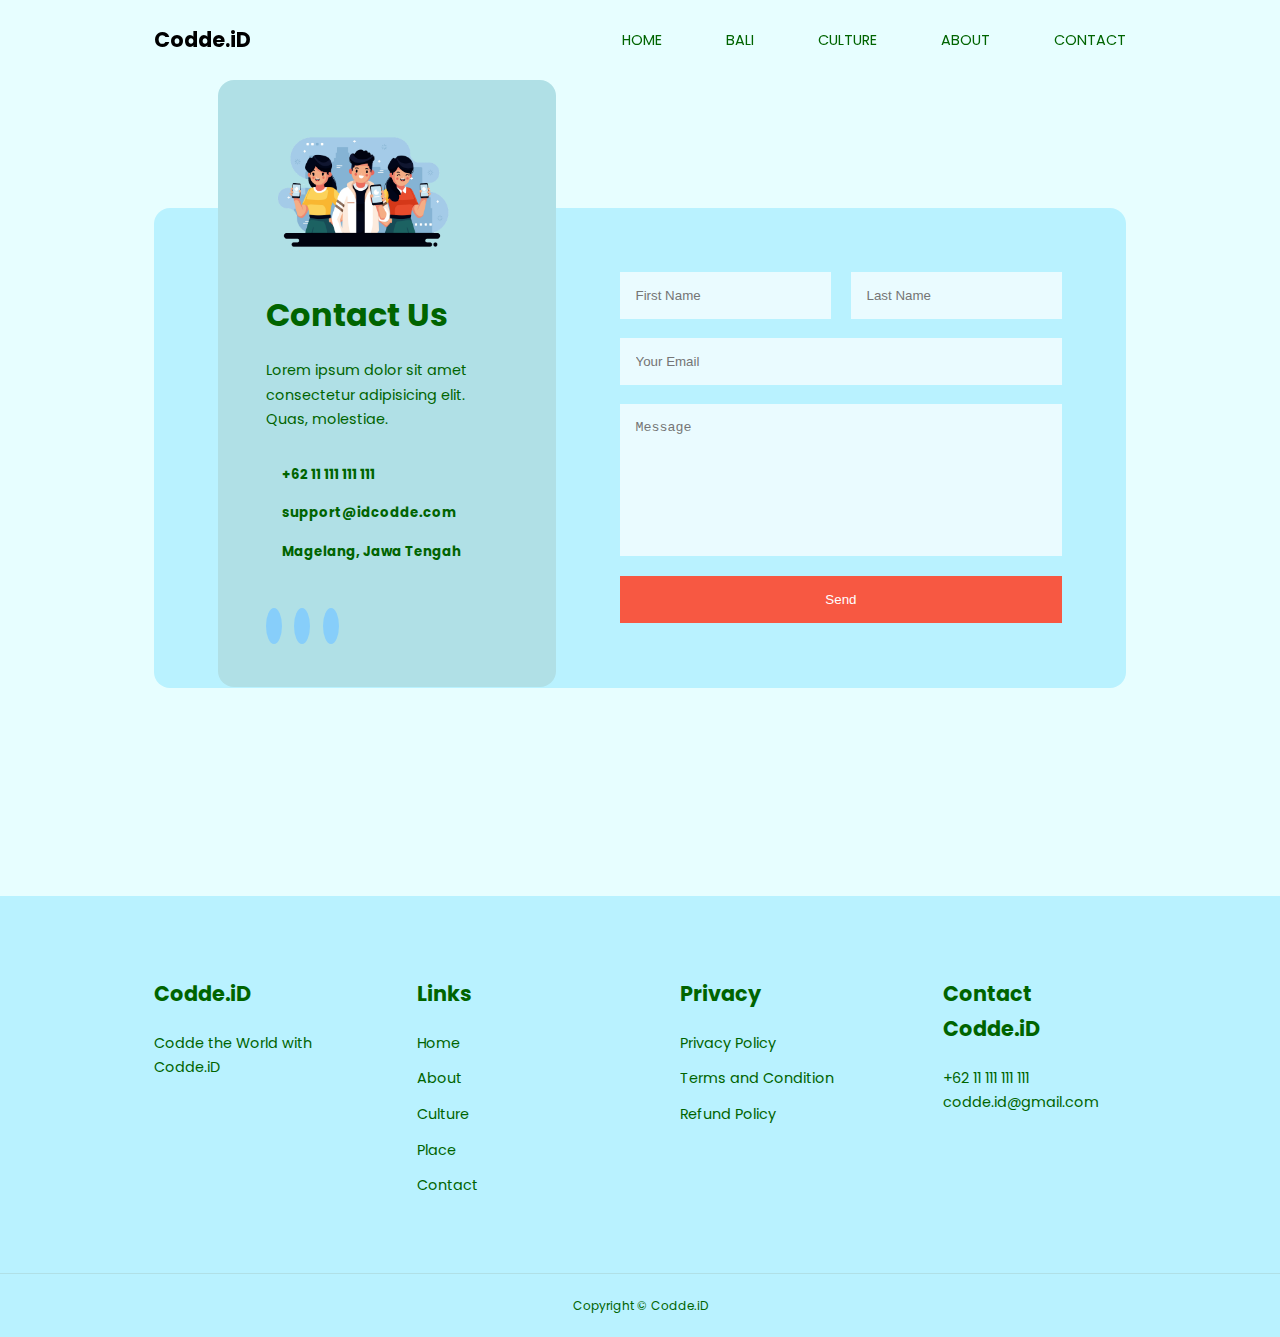
<file: IITC2022_Codde.ID_WebDesign/contact.html>
<!-- Author: Raka -->
<!-- Copyright: Codde.iD -->


<!DOCTYPE html>
<html lang="en">
<head>
    <meta charset="UTF-8">
    <meta http-equiv="X-UA-Compatible" content="IE=edge">
    <meta name="viewport" content="width=device-width, initial-scale=1.0">
    <title>Codde.iD-Contact</title>

            <!-- CSS -->
            <link rel="stylesheet" href="./css/style.css">
            <link rel="stylesheet" href="./css/contact.css">
    
            <!-- ICONSCOUT -->
            <link rel="stylesheet" href="https://unicons.iconscout.com/release/v2.1.6/css/unicons.css">
        
            <link rel="preconnect" href="https://fonts.googleapis.com">
            <link rel="preconnect" href="https://fonts.gstatic.com" crossorigin>
            <link href="https://fonts.googleapis.com/css2?family=Poppins:ital,wght@0,300;0,400;0,500;0,700;1,300;1,400&display=swap" rel="stylesheet">
                
            <!-- SwiperJS -->
            <link rel="stylesheet" href="https://cdn.jsdelivr.net/npm/swiper@8/swiper-bundle.min.css" />
        
    
</head>
<body>
        <!-- Navigation Bar -->
        <nav>
            <div class="container nav-container">
                <a href="index.html">
                    <h4>Codde.iD</h4>
                </a>
                <ul class="nav-menu">
                    <li><a href="index.html">HOME</a></li>
                    <li><a href="place.html">BALI</a></li>
                    <li><a href="culture.html">CULTURE</a></li>
                    <li><a href="about.html">ABOUT</a></li>
                    <li><a href="contact.html">CONTACT</a></li>
                </ul>
                <button id="open-menu-btn"><i class="uil uil-bars"></i></button>
                <button id="close-menu-btn"><i class="uil uil-multiply"></i></button>
            </div>
        </nav>
        <!-- Navigation End -->

        

<!-- Contact Section -->
        <section class="contact">
            <div class="container contact-container">
                <aside class="contact-aside">
                    <div class="aside-image">
                        <img src="./assets/contact.png" alt="">
                    </div>
                    <h2>Contact Us</h2>
                    <p>Lorem ipsum dolor sit amet consectetur adipisicing elit. Quas, molestiae.</p>
                    <ul class="contact-details">
                        <li>
                            <i class="uil uil-phone"></i>
                            <h5>+62 11 111 111 111</h5>
                        </li>
                        <li>
                            <i class="uil uil-envelope"></i>
                            <h5>support@idcodde.com</h5>
                        </li>
                        <li>
                            <i class="uil uil-user-location"></i>
                            <h5>Magelang, Jawa Tengah</h5>
                        </li>
                    </ul>
                    <ul class="contact-social">
                        <li><a href="https://instagram.com"><i class="uil uil-facebook-f"></i></a></li>
                        <li><a href="https://facebook.com"><i class="uil uil-instagram"></i></a></li>
                        <li><a href="https://twitter.com"><i class="uil uil-twitter-alt"></i></a></li>
                    </ul>
                </aside>


                <form class="contact-form">
                    <div class="form-name">
                        <input type="text" name="First Name" placeholder="First Name" required>
                        <input type="text" name="Last Name" placeholder="Last Name" required>
                    </div>
                    <input type="email" name="Email Address" placeholder="Your Email" required>
                    <textarea name="Message"rows="8" required placeholder="Message"></textarea>
                    <button type="submit" class="btn btn-primary">Send</button>
                </form>


            </div>
        </section>
<!-- Contact End -->



    <!-- Footer -->
    <footer>
        <div class="container footer-container">
            <div class="footer-one">
                <a href="index.html" class="footer-logo"><h4>Codde.iD</h4></a>
                <p>Codde the World with Codde.iD</p>
            </div>
    
            <div class="footer-two">
                <h4>Links</h4>
                <ul class="links">
                    <li><a href="index.html">Home</a></li>
                    <li><a href="about.html">About</a></li>
                    <li><a href="culture.html">Culture</a></li>
                    <li><a href="place.html">Place</a></li>
                    <li><a href="contact.html">Contact</a></li>
                </ul>
    
            </div>
    
            <div class="footer-three">
                <h4>Privacy</h4>
                <ul class="privacy">
                    <li><a href="#">Privacy Policy</a></li>
                    <li><a href="#">Terms and Condition</a></li>
                    <li><a href="#">Refund Policy</a></li>
                </ul>
            </div>
    
            <div class="footer-four">
                <h4>Contact Codde.iD</h4>
                <div>
                    <p>+62 11 111 111 111</p>
                    <p>codde.id@gmail.com</p>
                </div>
                
                <ul class="footer-socials">
                    <li>
                        <a href="#"><i class="uil uil-facebook"></i></a>
                        <a href="#"><i class="uil uil-instagram"></i></a>
                        <a href="#"><i class="uil uil-twitter"></i></a>
                    </li>
                </ul>
    
            </div>
        </div>
        <div class="copyright">
            <small>Copyright &copy; Codde.iD</small>
        </div>
    
    </footer>
    <!-- Footer End -->
    
    
        <script src="https://cdn.jsdelivr.net/npm/swiper@8/swiper-bundle.min.js"></script>
        <script src="./js/main.js"></script>
</body>
</html>
</file>
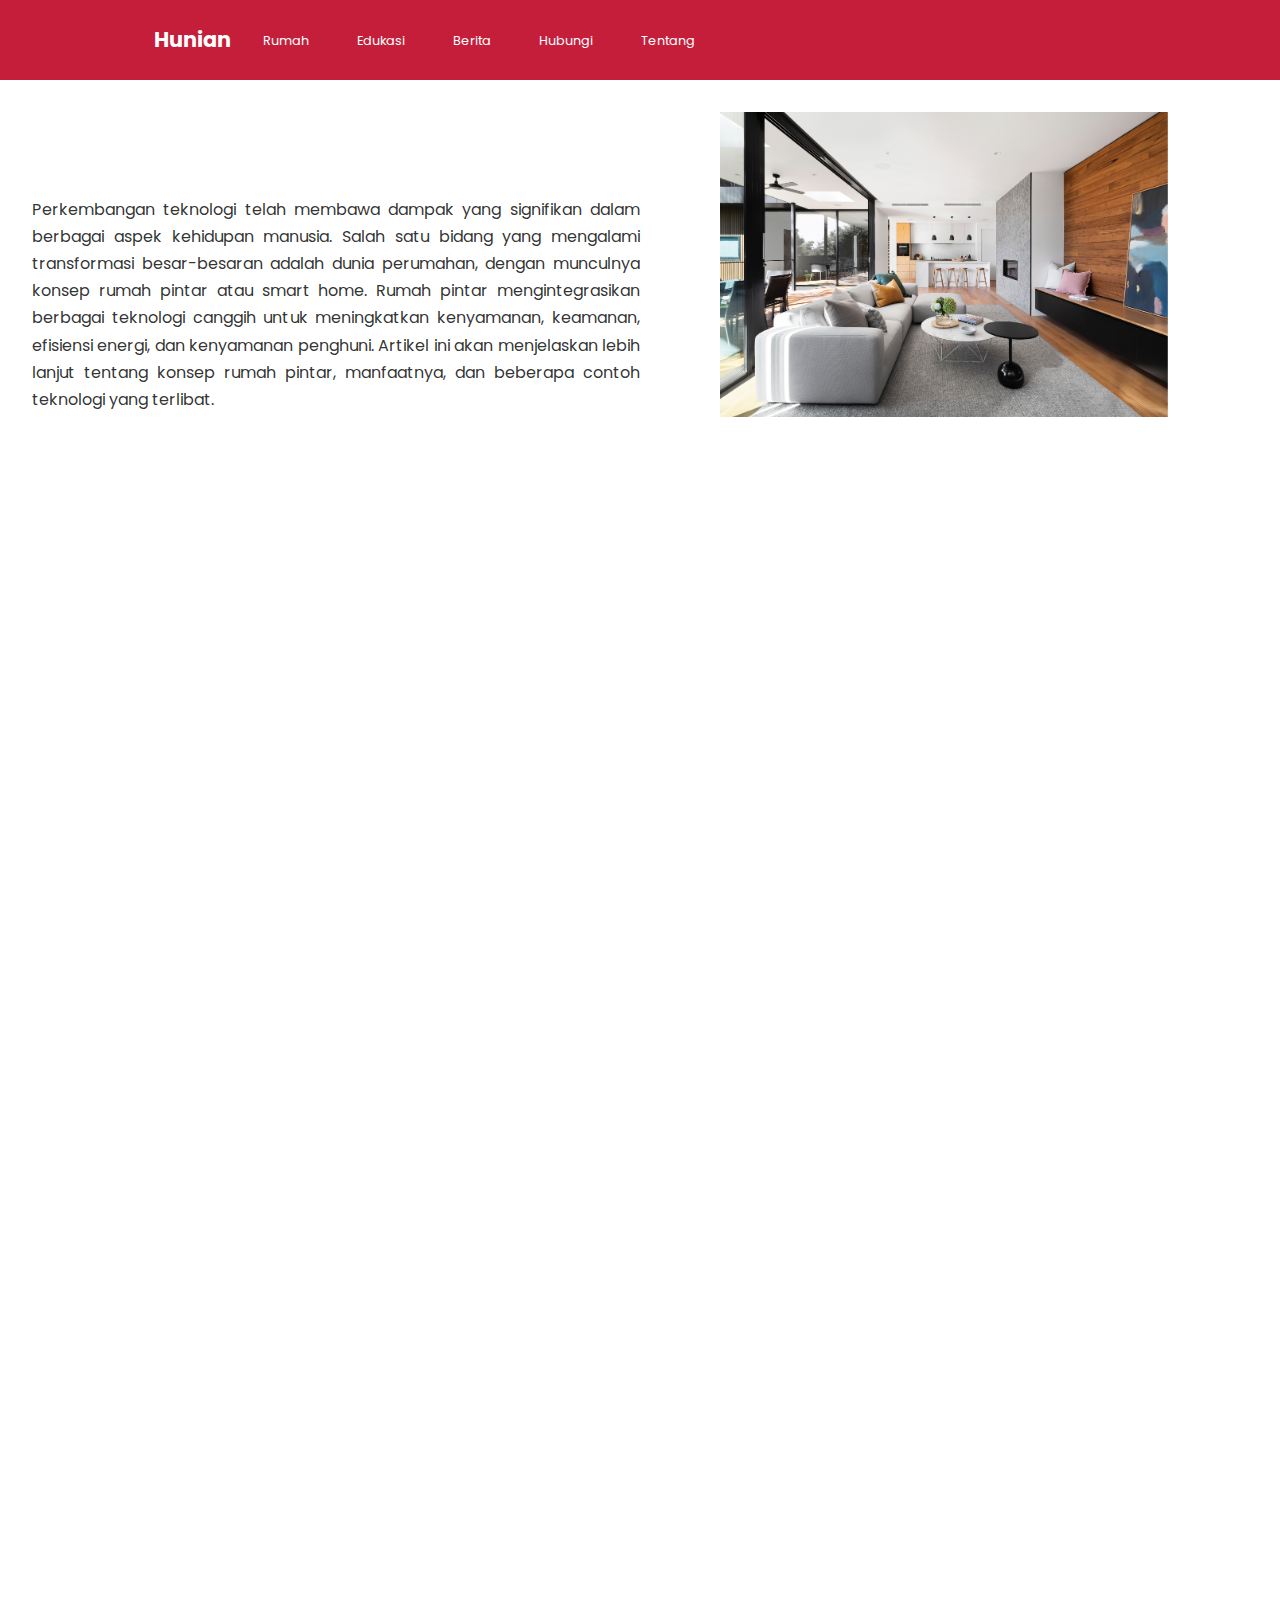
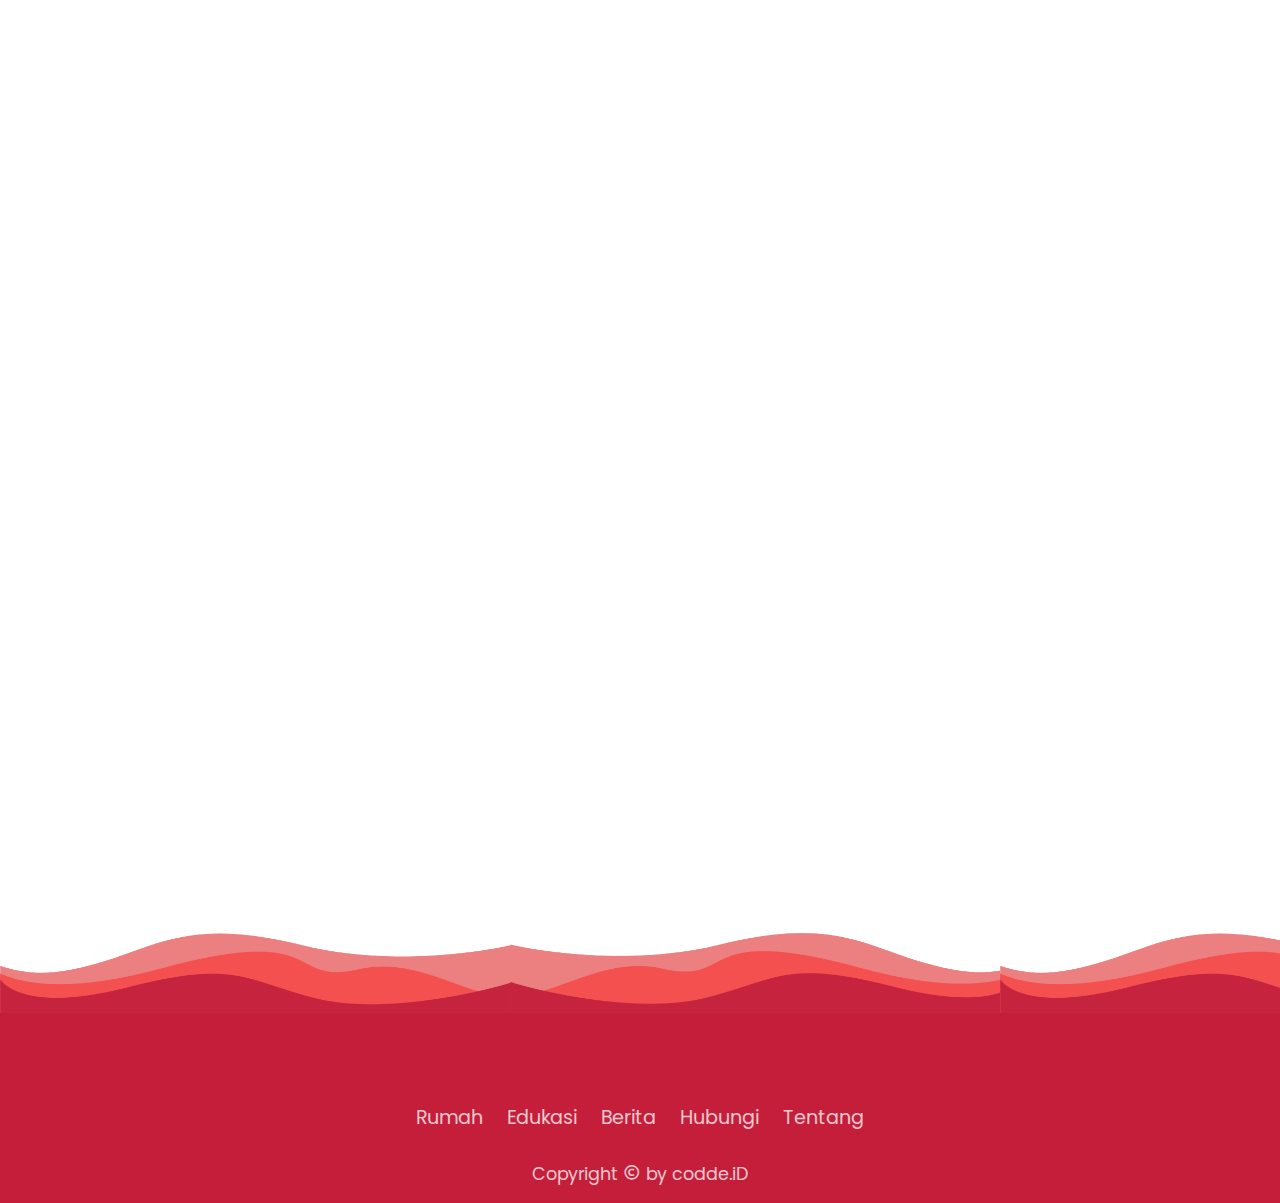
<file: lomba_Web_UNAIR/edukasi.html>
<!-- Author: Dionisius Raka as codde.iD -->
<!-- Copyright by codde.iD -->

<!DOCTYPE html>
<html lang="en">

<head>
    <meta charset="UTF-8">
    <meta name="viewport" content="width=device-width, initial-scale=1.0">
    <title>Edukasi - Hunian</title>
    <link rel="shortcut icon" href="assets/short_cut_icons.png">

    <!-- Link CSS -->
    <link rel="stylesheet" href="css/style.css">
    <link rel="stylesheet" href="css/edukasi.css">


    <!-- Google Font -->
    <link rel="preconnect" href="https://fonts.googleapis.com">
    <link rel="preconnect" href="https://fonts.gstatic.com" crossorigin>
    <link href="https://fonts.googleapis.com/css2?family=Poppins:ital,wght@0,300;0,400;0,700;1,300;1,600&display=swap"
        rel="stylesheet">
    <!-- ########### -->

    <!-- IconBox openSource -->
    <link rel="stylesheet" href="https://unpkg.com/boxicons@latest/css/boxicons.min.css">
    <!-- ############ -->

</head>

<body>
    <!-- Preloader -->
    <div class="loader"></div>


    <!-- Navigation bar -->

    <nav>
        <div class="container nav-container">
            <a href="index.html" class="logo">
                <h3>Hunian</h3>
            </a>
            <ul class="nav-menu">
                <li><a href="index.html">Rumah</a></li>
                <li><a href="edukasi.html">Edukasi</a></li>
                <li><a href="berita.html">Berita</a></li>
                <li><a href="hubungi.html">Hubungi</a></li>
                <li><a href="tentang.html">Tentang</a></li>
            </ul>
            <button id="open-menu-btn"><i class='bx bx-menu'></i></button>
            <button id="close-menu-btn"><i class='bx bx-x'></i></button>
        </div>
    </nav>
    <!-- ################################# -->
    <!-- ################################# -->

    <!-- Header Edukasi -->

    <section class="top-section">
        <div class="left-section ">
            <article>
                Perkembangan teknologi telah membawa dampak yang signifikan dalam berbagai aspek kehidupan manusia.
                Salah satu bidang yang mengalami transformasi besar-besaran adalah dunia perumahan, dengan munculnya
                konsep rumah pintar atau smart home. Rumah pintar mengintegrasikan berbagai teknologi canggih untuk
                meningkatkan kenyamanan, keamanan, efisiensi energi, dan kenyamanan penghuni. Artikel ini akan
                menjelaskan lebih lanjut tentang konsep rumah pintar, manfaatnya, dan beberapa contoh teknologi yang
                terlibat.
            </article>
        </div>
        <div class="right-section ">
            <img src="assets/img-1.jpg" alt="">
        </div>
    </section>

    <section class="mid-section">
        <div class="left-section reveal">
            <img src="assets/img-2.jpg" alt="">
        </div>
        <div class="right-section reveal">
            <h2>Apa itu Rumah Pintar?</h2>
            <article>
                Rumah pintar merujuk pada rumah yang dilengkapi dengan berbagai perangkat dan sistem yang terhubung
                secara digital untuk memberikan kontrol yang lebih baik kepada penghuninya. Teknologi ini memungkinkan
                penghuni untuk mengontrol pencahayaan, suhu, keamanan, hiburan, dan banyak lagi melalui perangkat pintar
                seperti smartphone, tablet, atau suara.
            </article>
        </div>
    </section>

    <!-- Manfaat -->
    <section class="function">
        <div class="container function-container">
            <div class="function-left reveal">
                <h1>Manfaat Rumah Pintar</h1>
                <p>Dalam era di mana teknologi semakin meresap dalam setiap aspek kehidupan, konsep rumah pintar telah muncul sebagai pilar baru dalam transformasi perumahan. Rumah pintar bukan hanya sekadar hunian, melainkan suatu wujud revolusi teknologi yang membawa manfaat yang tak terhitung bagi penghuni. Dengan memadukan kecerdasan buatan dan konektivitas yang canggih, rumah pintar telah menghadirkan kenyamanan, keamanan, dan efisiensi energi dalam cara yang belum pernah terbayangkan sebelumnya. Mari kita selami lebih dalam tentang manfaat luar biasa yang dihadirkan oleh konsep futuristik ini.</p>
            </div>
            <div class="function-right">
                <article class="category reveal">
                    <span class="category-icon"><i class='bx bx-home-heart'></i></span>
                    <h5>Kenyamanan</h5>
                    <p>Penghuni dapat mengontrol berbagai aspek rumah dari jarak jauh, sehingga meningkatkan kenyamanan hidup sehari-hari.</p>
                </article>
                <article class="category reveal">
                    <span class="category-icon"><i class='bx bxs-lock-alt'></i></span>
                    <h5>Keamanan</h5>
                    <p> Sistem keamanan pintar seperti kamera pengawas, detektor gerak, dan alarm pintar membantu melindungi rumah dari potensi ancaman.</p>
                </article>
                <article class="category reveal">
                    <span class="category-icon"><i class='bx bxs-leaf'></i></span>
                    <h5>Efisiensi Energi</h5>
                    <p>Pengaturan otomatis untuk penerangan dan suhu dapat mengurangi konsumsi energi, menghasilkan penghematan biaya dan dampak positif pada lingkungan.

                    </p>
                </article>
                <article class="category reveal">
                    <span class="category-icon"><i class='bx bx-wrench'></i></span>
                    <h5>Kustomisasi</h5>
                    <p>Penghuni dapat mengatur preferensi pribadi, seperti suasana pencahayaan yang diinginkan atau musik yang diputar di berbagai area rumah.</p>
                </article>
            </div>
        </div>
    </section>
    <!-- ########################################## -->
    <!-- ########################################## -->

    <div class="line reveal"></div>
    <!-- list Box -->
    <section class="benefits">
        <h2 class="reveal">Keunggulan Rumah Pintar</h2>
        <div class="container ben-container">
            <article class="ben reveal">
                <div class="ben-icon"><i class='bx bxs-chevron-down'></i></div>
                <div class="ben-text">
                    <h4>Kenyamanan Tinggi</h4>
                    <p>Rumah pintar menghadirkan kenyamanan tak tertandingi bagi penghuninya. Dengan kemampuan mengontrol pencahayaan, suhu, perangkat elektronik, dan banyak lagi melalui perangkat pintar, penghuni dapat menciptakan lingkungan yang sesuai dengan preferensi pribadi mereka. Tidak perlu lagi berjalan-jalan untuk menyesuaikan sakelar atau mengatur suhu, semuanya dapat dilakukan dengan beberapa kali sentuhan pada smartphone.</p>
                </div>
            </article>

            <article class="ben reveal">
                <div class="ben-icon"><i class='bx bxs-chevron-down'></i></div>
                <div class="ben-text">
                    <h4>Kenyamanan Tanpa Tanding</h4>
                    <p>Rumah pintar menghadirkan kenyamanan tak tertandingi bagi penghuninya. Dengan kemampuan mengontrol pencahayaan, suhu, perangkat elektronik, dan banyak lagi melalui perangkat pintar, penghuni dapat menciptakan lingkungan yang sesuai dengan preferensi pribadi mereka. Tidak perlu lagi berjalan-jalan untuk menyesuaikan sakelar atau mengatur suhu, semuanya dapat dilakukan dengan beberapa kali sentuhan pada smartphone.</p>
                </div>
            </article>

            <article class="ben reveal">
                <div class="ben-icon"><i class='bx bxs-chevron-down'></i></div>
                <div class="ben-text">
                    <h4>Keamanan Tingkat Tinggi</h4>
                    <p>Dengan sistem keamanan pintar seperti kamera pengawas, sensor gerak, dan penguncian pintu otomatis, Anda dapat merasa lebih aman di rumah maupun saat sedang tidak berada di sana. Anda dapat memantau aktivitas di sekitar rumah Anda dan mendapatkan peringatan jika ada kejadian yang mencurigakan.</p>
                </div>
            </article>

            <article class="ben reveal">
                <div class="ben-icon"><i class='bx bxs-chevron-down'></i></div>
                <div class="ben-text">
                    <h4>Daya Ramah Lingkungan</h4>
                    <p>Rumah pintar dapat mengoptimalkan penggunaan energi dengan mengatur suhu ruangan dan pencahayaan sesuai kebutuhan. Ini tidak hanya mengurangi tagihan energi Anda, tetapi juga memberikan dampak positif pada lingkungan.</p>
                </div>
            </article>

            <article class="ben reveal">
                <div class="ben-icon"><i class='bx bxs-chevron-down'></i></div>
                <div class="ben-text">
                    <h4>Nilai Tambah Properti</h4>
                    <p>Pemasangan sistem rumah pintar yang canggih dapat meningkatkan nilai properti Anda. Fitur-fitur ini semakin diminati oleh calon pembeli yang mencari kenyamanan dan teknologi di tempat tinggal mereka.</p>
                </div>
            </article>

            <article class="ben reveal">
                <div class="ben-icon"><i class='bx bxs-chevron-down'></i></div>
                <div class="ben-text">
                    <h4>Interaksi dengan Asisten Virtual</h4>
                    <p>Asisten virtual seperti Amazon Alexa atau Google Assistant memungkinkan Anda mengendalikan rumah pintar melalui suara. Anda dapat memberikan perintah verbal untuk mengubah pengaturan atau mendapatkan informasi dengan cepat.</p>
                </div>
            </article>
        </div>
    </section>
    <!-- ################ -->
        <!-- Sponsored -->

        <div class="partner-container">
            <div class="partner-title reveal">
                <h2>Kerjasama</h2>
            </div>
            <div class="logos-slider reveal">
                <div class="overflow">
                    <div class="logos-wraper">
                        <div class="logo-item">
                            <img src="assets/logo_unair.png" alt="">
                        </div>
                        <div class="logo-item">
                            <img src="assets/logo_vokasi.png" alt="">
                        </div>
                        <div class="logo-item">
                            <img src="assets/logo_html.png" alt="">
                        </div>
                        <div class="logo-item">
                            <img src="assets/logo_css.png" alt="">
                        </div>
                        <div class="logo-item">
                            <img src="assets/logo_vscode.png" alt="">
                        </div>
                    </div>
                    <div class="logos-wraper">
                        <div class="logo-item">
                            <img src="assets/logo_unair.png" alt="">
                        </div>
                        <div class="logo-item">
                            <img src="assets/logo_vokasi.png" alt="">
                        </div>
                        <div class="logo-item">
                            <img src="assets/logo_html.png" alt="">
                        </div>
                        <div class="logo-item">
                            <img src="assets/logo_css.png" alt="">
                        </div>
                        <div class="logo-item">
                            <img src="assets/logo_vscode.png" alt="">
                        </div>
                    </div>
                </div>
            </div>
        </div>
    
        <!-- ################################# -->
    

    <!-- footer -->
    <footer>
        <div class="waves">
            <div class="wave" id="wave1"></div>
            <div class="wave" id="wave2"></div>
            <div class="wave" id="wave3"></div>
            <div class="wave" id="wave4"></div>
        </div>
        <ul class="social-ft-icons reveal">
            <li>
                <a href="#"><i class='bx bxl-instagram-alt'></i></a>
            </li>
            <li>
                <a href="#"><i class='bx bxl-github'></i></a>
            </li>
            <li>
                <a href="#"><i class='bx bxl-meta'></i></a>
            </li>
            <li>
                <a href="#"><i class='bx bxl-twitter'></i></a>
            </li>
        </ul>
        <ul class="menu ">
            <li>
                <a href="index.html">Rumah</a>
                <a href="edukasi.html">Edukasi</a>
                <a href="berita.html">Berita</a>
                <a href="hubungi.html">Hubungi</a>
                <a href="tentang.html">Tentang</a>
            </li>
        </ul>
        <p>Copyright <i class='bx bx-copyright'></i> by codde.iD</p>
    </footer>


    <!-- ################################# -->
    <!-- ################################# -->

    <!-- on top button -->
    <div id="progress">
        <span id="progress-value"><i class='bx bx-up-arrow-alt' ></i></span>
    </div>
    <!-- ################################ -->

    <div class="middle-edu">

    </div>

    <!-- Javascript -->
    <script src="js/main.js"></script>
    <script src="js/eduScript.js"></script>


</body>

</html>
</file>
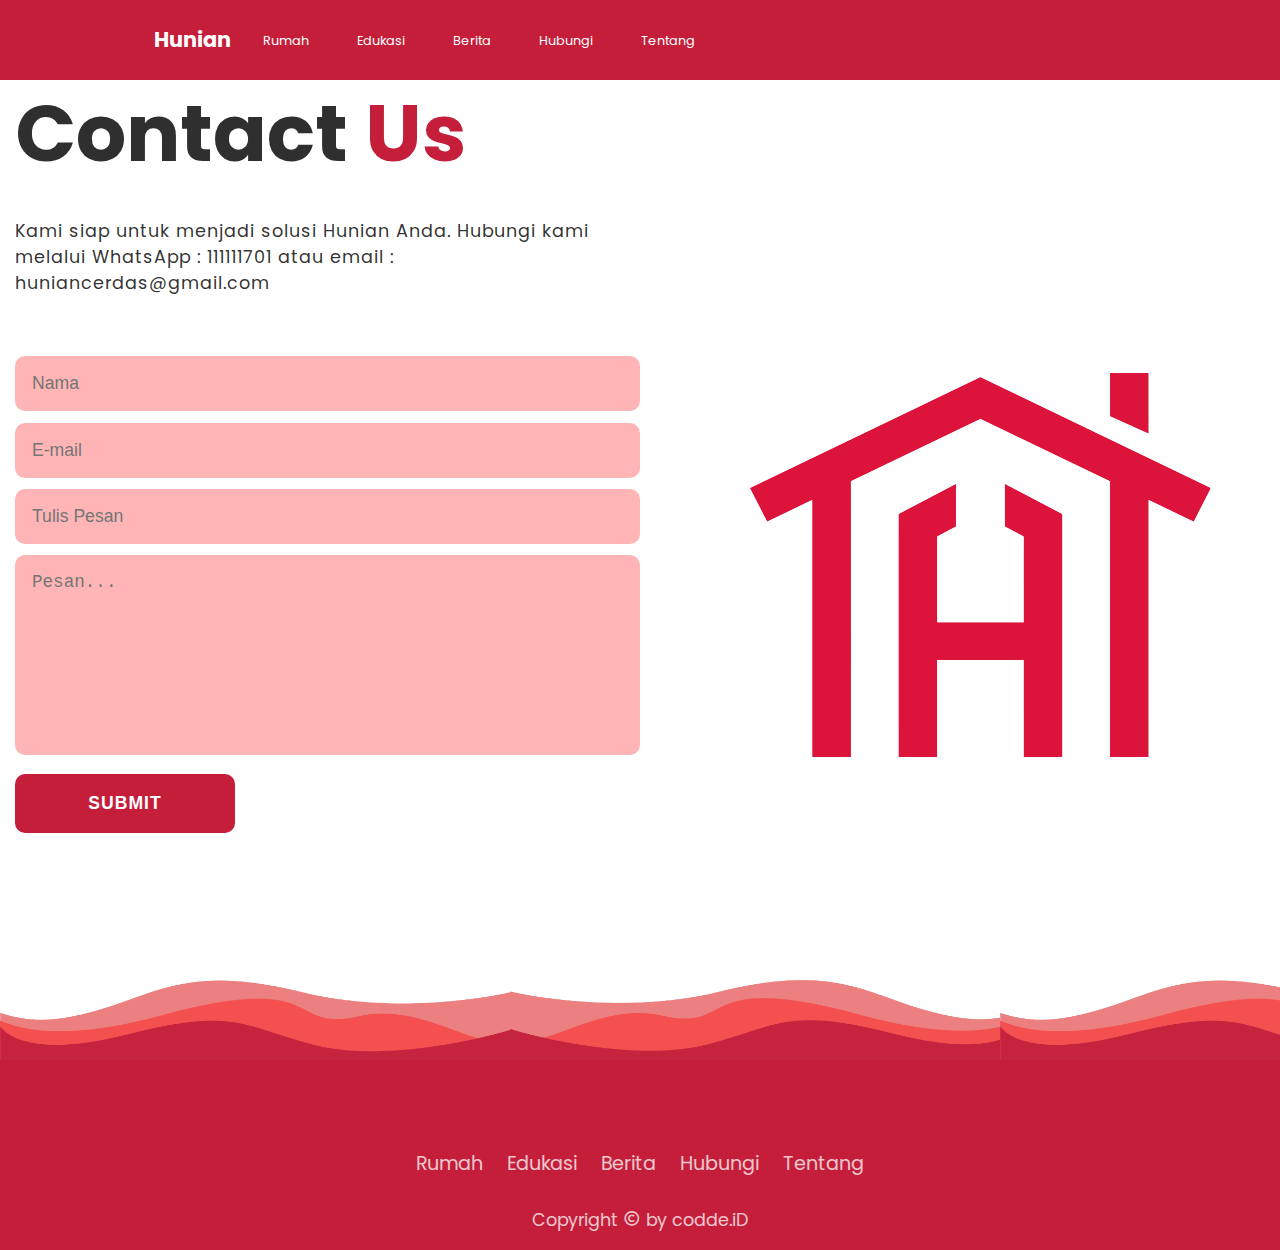
<file: lomba_Web_UNAIR/hubungi.html>
<!-- Author: Dionisius Raka as codde.iD -->
<!-- Copyright by codde.iD -->

<!DOCTYPE html>
<html lang="en">
<head>
    <meta charset="UTF-8">
    <meta name="viewport" content="width=device-width, initial-scale=1.0">
    <title>Hubungi - Hunian</title>
    <link rel="shortcut icon" href="assets/short_cut_icons.png">

    <!-- CSS -->
    <link rel="stylesheet" href="css/style.css">
    <link rel="stylesheet" href="css/hubungi.css">

    <script src="js/main.js"></script>

    <!-- Google Font -->
    <link rel="preconnect" href="https://fonts.googleapis.com">
    <link rel="preconnect" href="https://fonts.gstatic.com" crossorigin>
    <link href="https://fonts.googleapis.com/css2?family=Poppins:ital,wght@0,300;0,400;0,700;1,300;1,600&display=swap"
        rel="stylesheet">
    <!-- ########### -->

    <!-- IconBox openSource -->
    <link rel="stylesheet" href="https://unpkg.com/boxicons@latest/css/boxicons.min.css">
    <!-- ############ -->

</head>
<body>
    
    <!-- Preloader -->
    <div class="loader"></div>

    <!-- Navigation bar -->

    <nav>
        <div class="container nav-container">
            <a href="index.html" class="logo">
                <h3>Hunian</h3>
            </a>
            <ul class="nav-menu">
                <li><a href="index.html">Rumah</a></li>
                <li><a href="edukasi.html">Edukasi</a></li>
                <li><a href="berita.html">Berita</a></li>
                <li><a href="hubungi.html">Hubungi</a></li>
                <li><a href="tentang.html">Tentang</a></li>
            </ul>
            <!-- <button id="open-menu-btn"><i class='bx bx-menu'></i></button>
            <button id="close-menu-btn"><i class='bx bx-x'></i></button> -->
        </div>
    </nav>
    <!-- ################################# -->
    <!-- ################################# -->

    <!-- Content -->
    <section class="contact">
        <div class="contact-form">
            <h1>Contact <span>Us</span></h1>
            <p>Kami siap untuk menjadi solusi Hunian Anda. Hubungi kami melalui WhatsApp : 111111701 atau email : huniancerdas@gmail.com</p>
            <form action="">
                <input type="" placeholder="Nama" required>
                <input type="email" name="email" id="" placeholder="E-mail" required>
                <input type="" placeholder="Tulis Pesan" required>
                <textarea name="" id="" cols="30" rows="10" placeholder="Pesan..." required></textarea>

                <input type="submit" name="" value="Submit" class="btn">
            </form>
        </div>
        <div class="contact-img">
            <img src="assets/short_cut_icons.png" alt="">
        </div>
    </section>

        <!-- Footer -->
        <footer>
            <div class="waves">
                <div class="wave" id="wave1"></div>
                <div class="wave" id="wave2"></div>
                <div class="wave" id="wave3"></div>
                <div class="wave" id="wave4"></div>
            </div>
            <ul class="social-ft-icons reveal">
                <li>
                    <a href="#"><i class='bx bxl-instagram-alt'></i></a>
                </li>
                <li>
                    <a href="#"><i class='bx bxl-github'></i></a>
                </li>
                <li>
                    <a href="#"><i class='bx bxl-meta'></i></a>
                </li>
                <li>
                    <a href="#"><i class='bx bxl-twitter'></i></a>
                </li>
            </ul>
            <ul class="menu ">
                <li>
                    <a href="index.html">Rumah</a>
                    <a href="edukasi.html">Edukasi</a>
                    <a href="berita.html">Berita</a>
                    <a href="hubungi.html">Hubungi</a>
                    <a href="tentang.html">Tentang</a>
                </li>
            </ul>
            <p>Copyright <i class='bx bx-copyright'></i> by codde.iD</p>
        </footer>
    
    
        <!-- on top button -->
        <div id="progress">
            <span id="progress-value"><i class='bx bx-up-arrow-alt' ></i></span>
        </div>
        <!-- ################################ -->
    


</body>
</html>
</file>
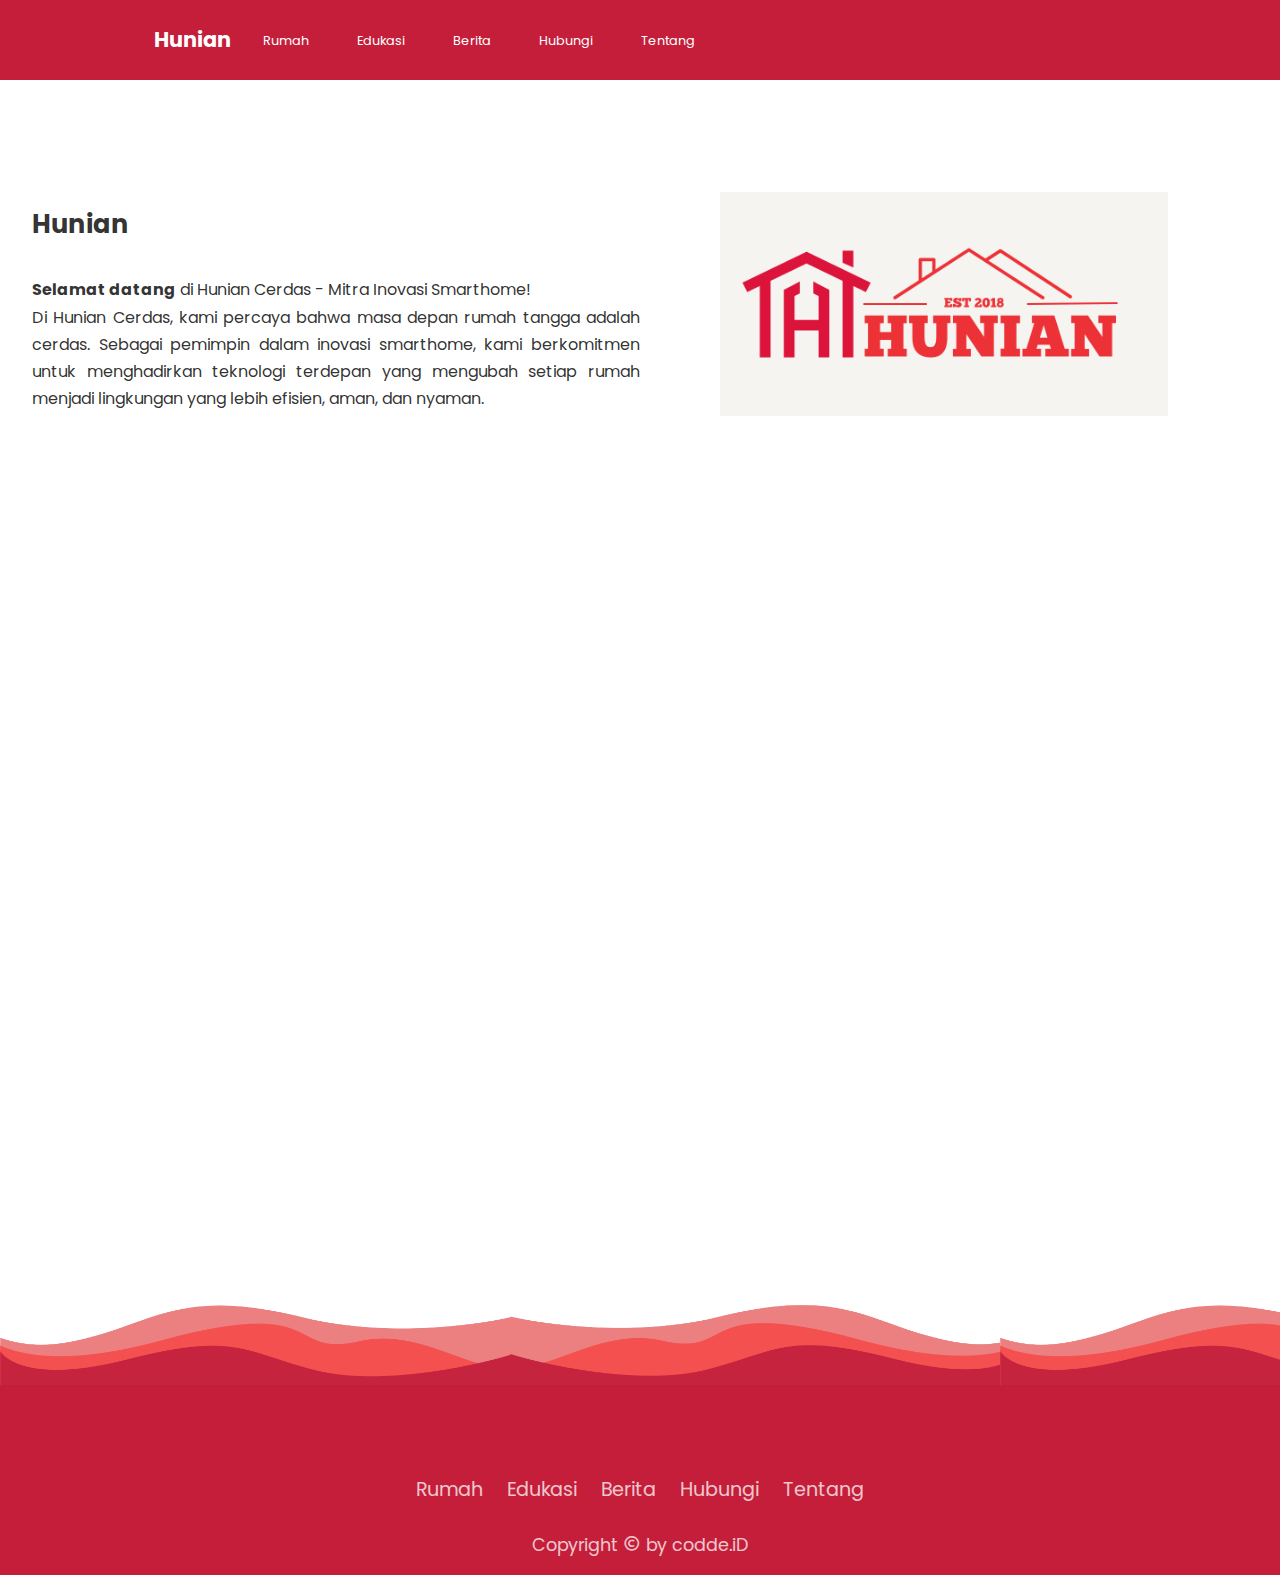
<file: lomba_Web_UNAIR/tentang.html>
<!-- Author: Dionisius Raka as codde.iD -->
<!-- Copyright by codde.iD -->

<!DOCTYPE html>
<html lang="en">

<head>
    <meta charset="UTF-8">
    <meta name="viewport" content="width=device-width, initial-scale=1.0">
    <title>Tentang - Hunian</title>
    <link rel="shortcut icon" href="assets/short_cut_icons.png">

    <!-- CSS -->
    <link rel="stylesheet" href="css/style.css">
    <link rel="stylesheet" href="css/tentang.css">
    <link rel="stylesheet" href="css/edukasi.css">
    <link rel="stylesheet" href="css/article.css">

    <script src="js/main.js"></script>

    <!-- Google Font -->
    <link rel="preconnect" href="https://fonts.googleapis.com">
    <link rel="preconnect" href="https://fonts.gstatic.com" crossorigin>
    <link href="https://fonts.googleapis.com/css2?family=Poppins:ital,wght@0,300;0,400;0,700;1,300;1,600&display=swap"
        rel="stylesheet">
    <!-- ########### -->

    <!-- IconBox openSource -->
    <link rel="stylesheet" href="https://unpkg.com/boxicons@latest/css/boxicons.min.css">
    <!-- ############ -->

</head>

<body>

    <!-- Preloader -->
    <div class="loader"></div>

    <!-- Navigation bar -->

    <nav>
        <div class="container nav-container">
            <a href="index.html" class="logo">
                <h3>Hunian</h3>
            </a>
            <ul class="nav-menu">
                <li><a href="index.html">Rumah</a></li>
                <li><a href="edukasi.html">Edukasi</a></li>
                <li><a href="berita.html">Berita</a></li>
                <li><a href="hubungi.html">Hubungi</a></li>
                <li><a href="tentang.html">Tentang</a></li>
            </ul>
            <!-- <button id="open-menu-btn"><i class='bx bx-menu'></i></button>
            <button id="close-menu-btn"><i class='bx bx-x'></i></button> -->
        </div>
    </nav>
    <!-- ################################# -->
    <!-- ################################# -->

    <!-- Content -->
    <section class="top-section">
        <div class="left-section ">
            <h2>Hunian</h2>
            <article>
                <b>Selamat datang</b> di Hunian Cerdas - Mitra Inovasi Smarthome!
                <br>
                Di Hunian Cerdas, kami percaya bahwa masa depan rumah tangga adalah cerdas. Sebagai pemimpin dalam
                inovasi smarthome, kami berkomitmen untuk menghadirkan teknologi terdepan yang mengubah setiap rumah
                menjadi lingkungan yang lebih efisien, aman, dan nyaman.
            </article>
        </div>
        <div class="right-section ">
            <img src="assets/hunian.png" alt="">
        </div>
    </section>
    <section class="artic">
        <div class="main-section">
            <article class="reveal">
                Dengan pengalaman bertahun-tahun dalam industri ini, kami telah memimpin jalan dalam mengintegrasikan
                teknologi pintar yang canggih ke dalam kehidupan sehari-hari Anda. Kami memahami betapa berharganya
                waktu, energi, dan ketenangan pikiran Anda, dan itulah mengapa kami berdedikasi untuk memberikan solusi
                smarthome yang membantu Anda mengelola rumah Anda dengan lebih baik.
                <br>
                <br>
                Kami menawarkan rangkaian lengkap perangkat pintar yang mencakup segala sesuatu mulai dari pencahayaan
                cerdas, pengaturan suhu otomatis, keamanan tingkat lanjut, hingga hiburan di ujung jari Anda. Dengan
                integrasi yang mulus dan antarmuka yang mudah digunakan, Anda dapat mengontrol dan memantau seluruh
                aspek rumah Anda secara efisien, di mana pun Anda berada.
                <br>
                <br>
                Visi kami adalah untuk menciptakan hunian yang lebih terhubung, lebih pintar, dan lebih ramah
                lingkungan. Kami berkomitmen untuk terus berinovasi dan memberikan solusi yang mengikuti perkembangan
                teknologi terbaru, sehingga Anda dapat merasakan manfaatnya dalam kehidupan sehari-hari Anda.
                <br>
                <br>
                Kami berharap dapat menjadi mitra Anda dalam perjalanan menuju rumah pintar yang lebih baik. Mari
                bergabung dengan kami dalam merayakan era baru hunian cerdas yang penuh dengan kenyamanan, keamanan, dan
                keefisienan. Terima kasih atas kepercayaan Anda pada Hunian Cerdas!
                <br>
                <br>
                Salam,
                <br>
                <b>Tim Hunian Cerdas</b>
            </article>
        </div>
    </section>

    <!-- Sponsored -->

    <div class="partner-container">
        <div class="partner-title reveal">
            <h2>Kerjasama</h2>
        </div>
        <div class="logos-slider reveal">
            <div class="overflow">
                <div class="logos-wraper">
                    <div class="logo-item">
                        <img src="assets/logo_unair.png" alt="">
                    </div>
                    <div class="logo-item">
                        <img src="assets/logo_vokasi.png" alt="">
                    </div>
                    <div class="logo-item">
                        <img src="assets/logo_html.png" alt="">
                    </div>
                    <div class="logo-item">
                        <img src="assets/logo_css.png" alt="">
                    </div>
                    <div class="logo-item">
                        <img src="assets/logo_vscode.png" alt="">
                    </div>
                </div>
                <div class="logos-wraper">
                    <div class="logo-item">
                        <img src="assets/logo_unair.png" alt="">
                    </div>
                    <div class="logo-item">
                        <img src="assets/logo_vokasi.png" alt="">
                    </div>
                    <div class="logo-item">
                        <img src="assets/logo_html.png" alt="">
                    </div>
                    <div class="logo-item">
                        <img src="assets/logo_css.png" alt="">
                    </div>
                    <div class="logo-item">
                        <img src="assets/logo_vscode.png" alt="">
                    </div>
                </div>
            </div>
        </div>
    </div>

    <!-- ################################# -->

    <!-- Footer -->
    <footer>
        <div class="waves">
            <div class="wave" id="wave1"></div>
            <div class="wave" id="wave2"></div>
            <div class="wave" id="wave3"></div>
            <div class="wave" id="wave4"></div>
        </div>
        <ul class="social-ft-icons reveal">
            <li>
                <a href="#"><i class='bx bxl-instagram-alt'></i></a>
            </li>
            <li>
                <a href="#"><i class='bx bxl-github'></i></a>
            </li>
            <li>
                <a href="#"><i class='bx bxl-meta'></i></a>
            </li>
            <li>
                <a href="#"><i class='bx bxl-twitter'></i></a>
            </li>
        </ul>
        <ul class="menu ">
            <li>
                <a href="index.html">Rumah</a>
                <a href="edukasi.html">Edukasi</a>
                <a href="berita.html">Berita</a>
                <a href="hubungi.html">Hubungi</a>
                <a href="tentang.html">Tentang</a>
            </li>
        </ul>
        <p>Copyright <i class='bx bx-copyright'></i> by codde.iD</p>
    </footer>


    <!-- on top button -->
    <div id="progress">
        <span id="progress-value"><i class='bx bx-up-arrow-alt' ></i></span>
    </div>
    <!-- ################################ -->



</body>

</html>
</file>
<file: IITC2022_Codde.ID_WebDesign/css/style.css>
/* Author: Raka */
/* Author: Codde.iD */


* {
    margin: 0;
    padding: 0;
    border: 0;
    outline: 0;
    text-decoration: none;
    list-style-type: none;
    box-sizing: border-box;
}

:root {
    --color-primary: #e7feff;
    --color-succes: #87cefa;
    --color-warning: #f7c94b;
    --color-danger: #f75842;
    --color-danger-variant: rgba(255, 88, 66, 0.4);
    --color-white: #fff;
    --color-light: rgba(255, 255, 255, 0.7);
    --color-black: #000;
    --color-bg: #006400;
    --color-bg2: #b9f2ff;
    --color-bg3: #b0e0e6;

    --container-width-lg: 76%;
    --container-width-md: 90%;
    --container-width-sm: 94%;

    --transition: all 400ms ease;
}

body {
    font-family: 'Poppins', sans-serif;
    line-height: 1.7;
    color: var(--color-bg);
    background: #f8f8ff;
}

.container {
    width: var(--container-width-lg);
    margin: 0 auto;
}

section {
    padding: 6rem 0;
}

section h2 {
    text-align: center;
    margin-bottom: 4rem;
}

h1,
h2,
h3,
h4,
h5 {
    line-height: 1, 7rem;
}

h1 {
    font-size: 1.2rem;
}

h2 {
    font-size: 2rem;
}

h3 {
    font-size: 1.6rem;
}

h4 {
    font-size: 1.3rem;
}

a {
    color: var(--color-bg);
}

img {
    width: 100%;
    display: block;
    object-fit: cover;
}

.btn {
    display: inline-block;
    background: var(--color-white);
    color: var(--color-black);
    padding: 1rem 2rem;
    border: 1 px solid transparent;
    font-weight: 500;
}

.btn:hover {
    background: transparent;
    color: var(--color-white);
    border-color: var(--color-white);
    transition: var(--transition);
    -webkit-transition: var(--transition);
    -moz-transition: var(--transition);
    -ms-transition: var(--transition);
    -o-transition: var(--transition);
}

.btn-primary {
    background: var(--color-danger);
    color: var(--color-white);
}

/* Navogation Bar */
nav {
    background: transparent;
    width: 100vw;
    height: 5rem;
    position: fixed;
    top: 0;
    z-index: 11;
}

/* Change nav */
.window-scroll {
    background: var(--color-bg3);
    box-shadow: 0 1rem 2rem rgba(0, 0, 0, 0.2);
}

#open-menu-btn i{
    color: #000;
}
#close-menu-btn i{
    color: #000;
}

.nav-container {
    height: 100%;
    display: flex;
    justify-content: space-between;
    align-items: center;
}

.nav-container h4 {
    color: var(--color-black);
}

nav button {
    display: none;
}

.nav-menu {
    display: flex;
    align-items: center;
    gap: 4rem;
}

.nav-menu a {
    color: var(--color-bg);
    font-size: 0.9rem;
    transition: var(--transition);
    -webkit-transition: var(--transition);
    -moz-transition: var(--transition);
    -ms-transition: var(--transition);
    -o-transition: var(--transition);
}

.nav-menu a:hover {
    color: var(--color-bg3);
}

/* Navigation End */

/* Parallax */

.para-section {
    position: relative;
    width: 100%;
    min-height: 100vh;
    overflow: hidden;
}

.para-section::before {
    content: '';
    position: absolute;
    bottom: 0;
    width: 100%;
    height: 100%;
    /* background: linear-gradient(to bottom, rgba(0, 0, 0, 0) 0%, rgba(0, 0, 0, 0) 50%, rgba(0, 0, 0, 0.3) 80%, #000 100%); */
    z-index: 100000;
}

.para-section .bg-img {
    position: absolute;
    top: 0;
    left: 0;
    width: 100%;
    height: 100%;
    pointer-events: none;
}

#textPara {
    font-family: 'Sedgwick Ave Display', cursive;
    position: relative;
    color: #fffacd;
    z-index: 2;
    font-size: 7rem;
    text-shadow: #000 0 0 1rem;
    align-items: center;
    justify-content: center;
    padding-top: 10rem;
    padding-left: 14rem;
}



/* Header Start */
header {
    position: relative;
    top: 5rem;
    overflow: hidden;
    height: 70vh;
    margin-bottom: 5rem;
}

.header-container {
    display: grid;
    grid-template-columns: 1fr 1fr;
    align-items: center;
    gap: 5rem;
    height: 100%;
}

.header-left p {
    margin: 1rem 0 2.4rem;
}

/* Header End */

/* Bali Section */
.categories {
    background: var(--color-bg2);
    height: 33rem;
}

.categories h1 {
    line-height: 1;
    margin-bottom: 3rem;
}

.categories-container {
    display: grid;
    grid-template-columns: 40% 60%;
}

.categories-left {
    margin-right: 4rem;
}

.categories-left p {
    margin: 1rem 0 3rem;
}

.categories-right {
    display: grid;
    grid-template-columns: repeat(2, 1fr);
    gap: 1.2rem;
}

.category {
    background: var(--color-bg3);
    padding: 2rem;
    border-radius: 2rem;
    -webkit-border-radius: 2rem;
    -moz-border-radius: 2rem;
    -ms-border-radius: 2rem;
    -o-border-radius: 2rem;
    transition: var(--transition);
    -webkit-transition: var(--transition);
    -moz-transition: var(--transition);
    -ms-transition: var(--transition);
    -o-transition: var(--transition);
}

.category:hover {
    box-shadow: 0 3rem 3rem rgba(0, 0, 0, 0.3);
    z-index: 1;
}

.category:nth-child(2) .category-icon {
    background: var(--color-danger);
}

.category:nth-child(3) .category-icon {
    background: var(--color-succes);
}

.category:nth-child(4) .category-icon {
    background: var(--color-warning);
}

.category-icon {
    background: var(--color-white);
    padding: 0.7rem;
    border-radius: 0.9rem;
    -webkit-border-radius: 0.9rem;
    -moz-border-radius: 0.9rem;
    -ms-border-radius: 0.9rem;
    -o-border-radius: 0.9rem;
}

.category h5 {
    margin: 2rem 0 1rem;
}

.category p {
    font-size: 0.85rem;
}

/* Fun fact */
.fun-fact {
    margin-top: 10rem;
    background: var(--color-bg3);
    box-shadow: 0 0 3rem rgba(0, 0, 0, 0.5);
}

.fun-container {
    display: grid;
    grid-template-columns: 1fr 1fr;
    gap: 1rem;
}

.fun {
    padding: 2rem;
    display: flex;
    align-items: center;
    gap: 1.4rem;
    height: fit-content;
    background: var(--color-bg2);
    cursor: pointer;
}

.fun h4 {
    font-size: 1rem;
    line-height: 2.2;
}

.fun-icon {
    align-self: flex-start;
    font-size: 1.2rem;
}

.fun p {
    margin-top: 0.8rem;
    display: none;
}

.fun.open p {
    display: block;
}

/* Comment Section */
.comment-container {
    margin-top: 5rem;
    overflow-x: hidden;
    position: relative;
    margin-bottom: 5rem;
}

.comments {
    padding-top: 2rem;
}

.avatar {
    width: 6rem;
    height: 6rem;
    border-radius: 50%;
    -webkit-border-radius: 50%;
    -moz-border-radius: 50%;
    -ms-border-radius: 50%;
    -o-border-radius: 50%;
    overflow: hidden;
    margin: 0 auto;
    border: 1rem solid var(--color-bg3);
}

.comment-info {
    text-align: center;
}

.comment-body {
    margin-top: 3rem;
    background: var(--color-bg3);
    padding: 2rem;
    position: relative;
}

.comment-body p {
    display: flex;
    justify-content: center;
    align-items: center;
}

.comment-body::before {
    content: "";
    display: block;
    background: linear-gradient(135deg, transparent, var(--color-bg3), var(--color-bg3), var(--color-bg3));
    width: 3rem;
    height: 3rem;
    position: absolute;
    left: 48%;
    top: -1.5rem;
    transform: rotate(45deg);
    -webkit-transform: rotate(45deg);
    -moz-transform: rotate(45deg);
    -ms-transform: rotate(45deg);
    -o-transform: rotate(45deg);
}

/* Comment End */

/* Footer */
footer {
    background: var(--color-bg2);
    padding-top: 5rem;
    font-size: 0.9rem;
}

.footer-container {
    display: grid;
    grid-template-columns: repeat(4, 1fr);
    gap: 5rem
}

.footer-container>div h4 {
    margin-bottom: 1.2rem;
}

.footer-one p {
    margin: 0 0 2rem;
}

footer ul li {
    margin-bottom: 0.7rem;
}

footer ul li a:hover {
    text-decoration: underline;
}

.footer-socials {
    display: flex;
    gap: 1rem;
    font-size: 1.2rem;
    margin-top: 2rem;
}

.copyright {
    text-align: center;
    margin-top: 4rem;
    padding: 1.2rem 0;
    border-top: 1px solid var(--color-bg3);
}

/* Tablets Media */
@media screen and (max-width: 1024px) {
    .container {
        width: var(--container-width-md);
    }

    h1 {
        font-size: 2.2rem;
    }

    h2 {
        font-size: 1.7rem;
    }

    h3 {
        font-size: 1.4rem;
    }

    h4 {
        font-size: 1.2rem;
    }

    .para-section {
        display: none;
    }

    /* navigation bar */
    nav button {
        display: inline-block;
        background: transparent;
        font-size: 1.8rem;
        color: var(--color-white);
        cursor: pointer;
    }

    nav button#close-menu-btn {
        display: none;
    }

    .nav-menu {
        position: fixed;
        top: 5rem;
        right: 5%;
        height: fit-content;
        width: 18rem;
        flex-direction: column;
        gap: 0;
        display: none;
    }

    .nav-menu li {
        width: 100%;
        height: 5.8rem;
        animation: animateNavItems 1s ease forwards;
        -webkit-animation: animateNavItems 1s ease forwards;
        opacity: 0;
    }

    .nav-menu li:nth-child(2) {
        animation-delay: 300ms;
    }

    .nav-menu li:nth-child(3) {
        animation-delay: 600ms;
    }

    .nav-menu li:nth-child(4) {
        animation-delay: 900ms;
    }

    .nav-menu li:nth-child(5) {
        animation-delay: 1.2s;
    }

    /* Nav Animation */
    @keyframes animateNavItems {
        to {
            transform: rotate(0);
            -webkit-transform: rotate(0);
            -moz-transform: rotate(0);
            -ms-transform: rotate(0);
            -o-transform: rotate(0);
            opacity: 1;
        }
    }


    .nav-menu li a {
        background: var(--color-bg3);
        box-shadow: -4rem 6rem 10rem rgba(0, 0, 0, 0.6);
        width: 100%;
        height: 100%;
        display: grid;
        place-items: center;
    }

    .nav-menu li a:hover {
        background: var(--color-bg3);
        color: var(--color-white)
    }

    /* Header */
    header {
        height: 52vh;
        margin-bottom: 4rem;
    }

    .header-container {
        gap: 0;
        padding-bottom: 3rem;
    }

    /* Bali Section */
    .categories {
        height: auto;
    }

    .categories-container {
        grid-template-columns: 1fr;
        gap: 3rem;
    }

    .categories-left {
        margin-right: 0;
    }

    /* Fun Facts */
    .fun-container {
        grid-template-columns: 1fr;
    }

    .fun {
        padding: 1.5rem;
    }

    /* Footer */
    .footer-container {
        grid-template-columns: 1fr 1fr;
    }
}

/* Phone / Mobile Media bp-sm */
@media screen and (max-width: 600px) {
    .container {
        width: var(--container-width-sm);
    }

    .para-section {
        display: none;
    }

    /* Navbar */
    .nav-menu {
        right: 3%;
    }

    /* Header */
    header {
        height: 100vh;
    }

    .header-container {
        text-align: center;
        grid-template-columns: 1fr;
        margin-top: 0;
    }

    .header-left p {
        margin-bottom: 1.3rem;
    }

    /* Bali section */
    .categories-right {
        grid-template-columns: 1fr 1fr;
        gap: 0.7rem;
    }

    .category {
        padding: 1rem;
        border-radius: 1rem;
        -webkit-border-radius: 1rem;
        -moz-border-radius: 1rem;
        -ms-border-radius: 1rem;
        -o-border-radius: 1rem;
    }

    .category-icon {
        margin-top: 4px;
        display: inline-block;
    }

    /* COmment  */
    .comment-body {
        padding: 1.2rem;
    }

    /* Footer */
    .footer-container {
        grid-template-columns: 1fr;
        text-align: center;
        gap: 2rem;
    }

    .footer-one p {
        margin: 1rem auto;
    }

    .footer-socials {
        justify-content: center;
    }

}
</file>
<file: IITC2022_Codde.ID_WebDesign/css/contact.css>
/* Author: Raka */
/* Copyright: Codde.iD */


body{
    background: var(--color-primary);
}

.contact-container {
    background: var(--color-bg2);
    padding: 4rem;
    display: grid;
    grid-template-columns: 40% 60%;
    gap: 4rem;
    height: 30rem;
    margin: 7rem auto;
    border-radius: 1rem;
    -webkit-border-radius: 1rem;
    -moz-border-radius: 1rem;
    -ms-border-radius: 1rem;
    -o-border-radius: 1rem;
}

/* Aside */
.contact-aside {
    background: var(--color-bg3);
    padding: 3rem;
    border-radius: 1rem;
    -webkit-border-radius: 1rem;
    -moz-border-radius: 1rem;
    -ms-border-radius: 1rem;
    -o-border-radius: 1rem;
    position: relative;
    bottom: 12rem;
}

.aside-image {
    width: 12rem;
    margin-bottom: 2rem;
}

.contact-aside h2{
    text-align: left;
    margin-bottom: 1rem;
}

.contact-aside p{
    font-size: 0.9rem;
    margin-bottom: 2rem;
}

.contact-details li {
    display: flex;
    gap: 1rem;
    align-items: center;
    margin-bottom: 1rem;
}

.contact-social {
    display: flex;
    gap: 0.8rem;
    margin-top: 3rem;
}

.contact-social a {
    background: var(--color-succes);
    padding: 0.5rem;
    border-radius: 50%;
    -webkit-border-radius: 50%;
    -moz-border-radius: 50%;
    -ms-border-radius: 50%;
    -o-border-radius: 50%;
    font-size: 0.9rem;
    transition: var(--transition);
    -webkit-transition: var(--transition);
    -moz-transition: var(--transition);
    -ms-transition: var(--transition);
    -o-transition: var(--transition);
}

.contact-social a:hover{
    background:transparent;
}


/* Form */
.contact-form {
    display: flex;
    flex-direction: column;
    gap: 1.2rem;
    margin-right: 4rem;
}

.form-name {
    display: flex;
    gap: 1.2rem;
}

.contact-form input[type="text"] {
    width: 50%;
}

input, textarea {
    width: 100%;
    padding: 1rem;
    background: var(--color-light);
    color: var(--color-white);
    resize: none;
}

/* Media */
@media screen and (max-width: 1024px){
    .contact-container {
        gap: 1.5rem;
        margin-top: 3rem;
        height: auto;
        padding: 1.5rem;
    }
    .contact-aside{
        width: auto;
        padding: 1.5rem;
        bottom: 0;
    }
    .contact-form {
        align-self: center;
        margin-right: 1.5rem;
    }
}
@media screen and (max-width: 600px){
    .contact-container {
        grid-template-columns: 1fr;
        gap: 3rem;
        margin-top: 0;
        padding: 0;
    }
    .contact-form {
        margin: 0 1.5rem 3rem;
    }

    .form-name {
        flex-direction: column;
    }

    .form-name input[type="text"] {
        width: 100%;
    }

}
</file>
<file: lomba_Web_UNAIR/css/style.css>
/* Author: Dionisius Raka as codde.iD */
/* Copyright codde.iD */


* {
    margin: 0;
    padding: 0;
    border: 0;
    outline: 0;
    text-decoration: none;
    list-style-type: none;
    box-sizing: border-box;
}

.reveal {
    position: relative;
    transform: translateY(150px);
    -webkit-transform: translateY(80px);
    -moz-transform: translateY(150px);
    -ms-transform: translateY(150px);
    -o-transform: translateY(150px);
    opacity: 0;
    transition: all 2s;
    -webkit-transition: all 2s;
    -moz-transition: all 2s;
    -ms-transition: all 2s;
    -o-transition: all 2s;
}
.reveal.active {
    transform: translateY(0px);
    -webkit-transform: translateY(0px);
    -moz-transform: translateY(0px);
    -ms-transform: translateY(0px);
    -o-transform: translateY(0px);
    opacity: 1;
}

:root {
    --color-background: #fff;
    --color-sub: #C41E3A;
    --color-text: rgba(16, 16, 16, 0.87);
    --color-btn: #FF4433;
    --color-hover: #ffff00;

    --container-width-lg: 76%;
    --container-width-md: 90%;
    --container-width-sm: 94%;

    --transition: all 500ms ease;
}

html {
    scroll-behavior: smooth;
}

/* preloader */
.loader {
    position: fixed;
    top: 0;
    left: 0;
    width: 100vw;
    height: 100vh;
    display: flex;
    justify-content: center;
    align-items: center;
    background-color: var(--color-sub);
    transition: opacity 0.75s, visibility 0.75s;
    -webkit-transition: opacity 0.75s, visibility 0.75s;
    -moz-transition: opacity 0.75s, visibility 0.75s;
    -ms-transition: opacity 0.75s, visibility 0.75s;
    -o-transition: opacity 0.75s, visibility 0.75s;
    z-index: 1002;
}
.loader-hidden {
    opacity: 0;
    visibility: hidden;
}
.loader::after {
    content: "";
    width: 75px;
    height: 75px;
    border: 15px solid #fff;
    border-top-color: var(--color-btn);
    border-radius: 50%;
    -webkit-border-radius: 50%;
    -moz-border-radius: 50%;
    -ms-border-radius: 50%;
    -o-border-radius: 50%;
    animation: loading 0.75s ease infinite;
    -webkit-animation: loading 2s ease infinite;
}
@keyframes loading {
    from {
        transform: rotate(0turn)    ;
        -webkit-transform: rotate(0turn)    ;
        -moz-transform: rotate(0turn)    ;
        -ms-transform: rotate(0turn)    ;
        -o-transform: rotate(0turn)    ;
} to {
    transform: rotate(1turn);
    -webkit-transform: rotate(1turn);
    -moz-transform: rotate(1turn);
    -ms-transform: rotate(1turn);
    -o-transform: rotate(1turn);
}
}

body {
    font-family: 'Poppins', sans-serif;
    line-height: 1.7;
    color: var(--color-text);
    background: var(--color-background);
}

.container {
    width: var(--container-width-lg);
    margin: 0 auto;
}

h1,
h2,
h3,
h4,
h5 {
    line-height: 1.7rem;
}

h1 {
    font-size: 2rem;
}

h2 {
    font-size: 1.6rem;
}

h3 {
    font-size: 1.3rem;
}

h4 {
    font-size: 1.2rem;
}

img {
    width: 100%;
    display: block;
    object-fit: cover;
}

/* navbar */
nav {
    background: transparent;
    width: 100vw;
    height: 5rem;
    position: fixed;
    top: 0;
    z-index: 11;
    transition: var(--transition);
    -webkit-transition: var(--transition);
    -moz-transition: var(--transition);
    -ms-transition: var(--transition);
    -o-transition: var(--transition);
}

/* Changing Navbar */
.window-scroll {
    display: flex;
    background: var(--color-sub);
    box-shadow: 0 1rem 3rem rgba(0, 0, 0, 0.2);
}

#open-menu-btn i {
    color: #000;
}

#close-menu-btn i {
    color: #000;
}

.nav-container {
    height: 100%;
    display: flex;
    justify-content: flex-start;
    gap: 2rem;
    align-items: center;
}


.logo {
    color: var(--color-background);
}

nav button {
    display: none;
}

.nav-menu {
    display: flex;
    align-items: center;
    gap: 3rem;
}

.nav-menu a {
    color: var(--color-background);
    font-size: 0.8rem;
    transition: var(--transition);
    -webkit-transition: var(--transition);
    -moz-transition: var(--transition);
    -ms-transition: var(--transition);
    -o-transition: var(--transition);
}

.nav-menu a:hover {
    color: var(--color-hover);
}

/* Navbar End */

/* Header section */
header {
    position: relative;
    top: 0;
    overflow: hidden;
    height: 35rem;
    margin-bottom: 5rem;
    background-image: url('css_assets/header_bg.png');
    background-size: cover;
    z-index: -1;
}

.header-container {
    display: grid;
    grid-template-columns: 1fr 1fr;
    align-items: center;
    gap: 5rem;
    height: 100%;
}

.header-left span {
    color: var(--color-sub);
    text-shadow: #fff 0 0 1.7rem;
}

.header-left h1 {
    color: var(--color-background);
}

.header-left p {
    color: var(--color-background);
    margin: 0.5rem 0 1rem;
}

.input {
    font-size: 2rem;
    font-weight: 600;
    letter-spacing: 7px;
    color: var(--color-background);
}

.sub-header-container {
    display: flex;
    top: 0;
    position: absolute;
    height: 39rem;
    width: 22rem;
    margin-left: 46rem;
    background: var(--color-sub);
    opacity: 80%;
}

.social {
    width: 5rem;
    display: flex;
}

.social a {
    height: 37px;
    width: 37px;
    cursor: pointer;
    display: inline-flex;
    color: var(--color-background);
    align-items: center;
    justify-content: center;
    font-size: 1.7rem;
    margin-right: 20px;
}

.sub-nav {
    margin-top: 1rem;
    height: 3rem;
    width: 22rem;
    background: transparent;
}

.email {
    height: 3rem;
    width: 3rem;
    background: var(--color-background);
    border-top-right-radius: 50%;
    border-bottom-right-radius: 50%;
}

.email i {
    height: 5rem;
    font-size: 2rem;
    padding: 7px 5px;
    display: flex;
    position: relative;
    text-justify: center;
    text-align: center;
}

.sub-nav h4 {
    font-size: 1rem;
    color: var(--color-background);
    display: flex;
    position: absolute;
    text-align: center;
    padding-left: 3.5rem;
    padding-top: 0.7rem;
}

.sub-nav h3 {
    display: flex;
    position: absolute;
    font-size: 12px;
    text-align: center;
    right: 0;
    padding-right: 1rem;
    padding-top: 0.7rem;
    color: var(--color-background);
}

.sub-content {
    background: transparent;
    position: absolute;
    height: 30rem;
    width: 22rem;
    margin-top: 5rem;
    z-index: -1;
}

.sub-content h1 {
    text-align: center;
    color: var(--color-background);
    padding-top: 5rem;
    padding-bottom: 3rem;
}

.article-container {
    display: flex;
    justify-content: center;
    align-items: center;
    flex-direction: column;
    height: 6rem;
}

.article-icons {
    padding-left: 10px;
    text-align: center;
}

.sub-article {
    display: flex;
    color: var(--color-background);
    font-size: 2rem;
    padding: 2px 10px;
    background-color: transparent;
    gap: 1.5rem;
}

.sub-article p {
    font-size: 11px;
    position: relative;
    padding-left: 5px;
}

/* header end */

/* middle content */
.middle-line {
    display: flex;
    position: relative;
    height: 2px;
    background: black;
    left: 0;
    margin-bottom: 1rem;
}

.middle-container {
    height: 55rem;
}

.middle-container span {
    font-size: 2rem;
}

.middle-box1 {
    display: flex;
    position: absolute;
    margin-top: 16rem;
    margin-left: 34rem;
    height: 13rem;
    width: 17rem;
    border: solid black 2px;
    border-left: none;
    z-index: 1;
}

.box-contain1 {
    background-image: url(css_assets/samrt_access.jpg);
    background-size: cover;
}

.middle-box2 {
    display: flex;
    position: absolute;
    margin-top: 16rem;
    height: 13rem;
    width: 17rem;
    border: solid black 2px;
    border-right: none;
}

.box-contain2 {
    background-image: url(css_assets/power_card.jpg);
    background-size: cover;
}

.middle-box3 {
    display: flex;
    position: absolute;
    margin-top: 29rem;
    height: 13rem;
    width: 17.15rem;
    border: solid black 2px;
    border-top: none;
}

.box-contain3 {
    background-image: url(css_assets/smart_speaker.jpg);
    background-size: cover;
}

.middle-box4 {
    display: flex;
    position: absolute;
    margin-top: 3rem;
    margin-left: 17rem;
    height: 13rem;
    width: 17rem;
    border: solid black 2px;
    border-bottom: none;
}

.box-contain4 {
    background-image: url(css_assets/smart_lamp.jpg);
    background-size: cover;
}

.middle-box5 {
    display: flex;
    position: absolute;
    margin-top: 16rem;
    margin-left: 17rem;
    height: 13rem;
    width: 17rem;
    border: solid black 2px;
}

.box-contain5 {
    background-image: url(css_assets/smart_warn.jpg);
    background-size: cover;
}

.middle-icons {
    color: var(--color-background);
    height: 3rem;
    width: 3rem;
    margin: 5px;
    background: transparent;
}

.middle-contain:hover {
    color: var(--color-background);
    background: var(--color-sub);
    cursor: pointer;
}

.box-body {
    color: var(--color-background);
    height: 100%;
    width: 100%;
    top: 0;
    left: -1000%;
    position: absolute;
    background-color: rgba(0, 0, 0, 0.2);
    backdrop-filter: blur(5px);
    opacity: 0;
    padding-left: 10px;
    transition: var(--transition);
    -webkit-transition: var(--transition);
    -moz-transition: var(--transition);
    -ms-transition: var(--transition);
    -o-transition: var(--transition);
}

.middle-box1:hover .box-body {
    left: 0;
    opacity: 100%;
}

.middle-box2:hover .box-body {
    left: 0;
    opacity: 100%;
}

.middle-box3:hover .box-body {
    left: 0;
    opacity: 100%;
}

.middle-box4:hover .box-body {
    left: 0;
    opacity: 100%;
}

.middle-box5:hover .box-body {
    left: 0;
    opacity: 100%;
}

.box-body p {
    text-align: center;
    font-size: 15px;
}

.box-body h4 {
    text-align: center;
    color: var(--color-background);
    display: flex;
    position: absolute;
    font-size: 15px;
    top: 0;
    margin-top: 12px;
    margin-left: 3rem
}

.middle-article {
    font-weight: 700;
    position: absolute;
    width: 25rem;
    margin-top: 12rem;
    margin-left: 35rem;
}

.middle-sub-article {
    display: flex;
    flex-direction: column;
    position: absolute;
    width: 20rem;
    margin-top: 32rem;
    margin-left: 20rem;
}

.middle-sub-article a {
    width: 6.5rem;
    padding: 2px 10px;
    margin-top: 10px;
    color: var(--color-background);
    background: var(--color-btn);
    border: var(--color-text) solid 2px;
    border-radius: 30px;
    -webkit-border-radius: 30px;
    -moz-border-radius: 30px;
    -ms-border-radius: 30px;
    -o-border-radius: 30px;
    transition: var(--transition);
    -webkit-transition: var(--transition);
    -moz-transition: var(--transition);
    -ms-transition: var(--transition);
    -o-transition: var(--transition);
}

.middle-sub-article a:hover {
    background: #FA8072;
}

/* Middle section end */

/* about us trailer */
.about-us-tr {
    display: grid;
    grid-template-columns: 40% 60%;
    height: 30rem;
    background: var(--color-sub);
    box-shadow: 1px 0 3rem;
}

.abt-tr-left {
    display: flex;
    align-items: center;
    margin-left: 9rem;
}

.abt-tr-left img {
    height: 15rem;
    width: 40rem;
    border-radius: 10px;
    -webkit-border-radius: 10px;
    -moz-border-radius: 10px;
    -ms-border-radius: 10px;
    -o-border-radius: 10px;
    transition: var(--transition);
    -webkit-transition: var(--transition);
    -moz-transition: var(--transition);
    -ms-transition: var(--transition);
    -o-transition: var(--transition);
}

.abt-tr-right {
    display: flex;
    flex-direction: column;
    width: 25rem;
    color: var(--color-background);
    margin-left: 15rem;
}

.abt-tr-right h1 {
    margin-top: 5rem;
    text-align: center;
    margin-bottom: 1.5rem;
}

.abt-tr-art {
    height: 25rem;
    display: flex;
    flex-direction: column;
}

.abt-tr-art a {
    height: 3rem;
    width: 10rem;
    background: var(--color-btn);
    text-align: center;
    padding-top: 0.7rem;
    color: var(--color-background);
    border: var(--color-background) solid 1.5px;
    border-radius: 10px;
    -webkit-border-radius: 10px;
    -moz-border-radius: 10px;
    -ms-border-radius: 10px;
    -o-border-radius: 10px;
    transition: all 200ms ease;
    -webkit-transition: all 200ms ease;
    -moz-transition: all 200ms ease;
    -ms-transition: all 200ms ease;
    -o-transition: all 200ms ease;
}

.abt-tr-art a:hover {
    background: #ffffffb1;
}


/* On top Button */
#progress {
    background-color: #FF4433;
    position: fixed;
    bottom: 20px;
    right: 10px;
    height: 70px;
    width: 70px;
    display: grid;
    place-items: center;
    border-radius: 50%;
    -webkit-border-radius: 50%;
    -moz-border-radius: 50%;
    -ms-border-radius: 50%;
    -o-border-radius: 50%;
    box-shadow: 0 0 10px rgba(0,0,0,0.2);
    cursor: pointer;
    z-index: 1002;
}
#progress-value {
    display: block;
    height: calc(100% - 10px);
    width: calc(100% - 10px);
    background: #fff;

    border-radius: 50%;
    display: grid;
    -webkit-border-radius: 50%;
    -moz-border-radius: 50%;
    -ms-border-radius: 50%;
    -o-border-radius: 50%;
    place-items: center;
    font-size: 40px;
    color: #000;
}

/* Media partner */
.partner-container {
    height: 20rem;
    padding-bottom: 5rem;
}

.partner-title {
    padding: 64px 45%;
}

.section-title {
    display: flex;
    text-align: center;
    margin-bottom: 1.5rem;
}

.section-title h2 {
    text-align: center;
    font-size: 2rem;
    font-weight: bold;
}

.logos-slider {
    overflow-x: hidden;
}

.overflow {
    display: flex;
    width: 100%;
    padding: .5rem 1rem;
    overflow: hidden;
}

.logos-wraper {
    display: flex;
    justify-content: space-around;
}

.logo-item {
    margin-left: 1rem;
    padding: 0 2rem;
    background: #fff;
    display: grid;
    place-items: center;
}

.logo-item img {
    height: 4rem;
    margin-inline: 2rem;
}


/* Footer */
footer {
    position: relative;
    display: flex;
    flex-direction: column;
    justify-content: center;
    align-items: center;
    width: 100%;
    background: var(--color-sub);
    height: 190px;
    padding: 20px 50px;
    margin-top: 5rem;
}
footer .social-ft-icons, 
footer .menu {
    position: relative;
    display: flex;
    justify-content: center;
    align-items: center;
    margin: 10px 0;
    flex-wrap: wrap;
}
footer .social-ft-icons li,
footer .menu li {
    list-style: none;
}
footer .social-ft-icons li a{
    font-size: 2em;
    color: var(--color-background);
    margin: 0 10px;
    display: inline-block;
    transition: 0.5s;
    -webkit-transition: 0.5s;
    -moz-transition: 0.5s;
    -ms-transition: 0.5s;
    -o-transition: 0.5s;
}
footer .social-ft-icons li a:hover {
    transform: translateY(-10px);
    -webkit-transform: translateY(-10px);
    -moz-transform: translateY(-10px);
    -ms-transform: translateY(-10px);
    -o-transform: translateY(-10px);
}
footer .menu li a{
    font-size: 1.2em;
    color: var(--color-background);
    margin: 0 10px;
    display: inline-block;
    text-decoration: none;
    opacity: 0.75;
    transition: 0.5s;
    -webkit-transition: 0.5s;
    -moz-transition: 0.5s;
    -ms-transition: 0.5s;
    -o-transition: 0.5s;
}
footer .menu li a:hover {
    opacity: 1;
}
footer p{
    color: var(--color-background);
    text-align: center;
    margin-top: 15px;
    margin-bottom: 10px;
    font-size: 1.1em;
    opacity: 0.75;
}
footer .wave {
    position: absolute;
    top: -100px;
    left: 0;
    width: 100%;
    height: 100px;
    background: url(css_assets/wave.png);
    background-size: 1000px 100px;
}
footer .wave#wave1 {
    z-index: 1000;
    opacity: 0.5;
    bottom: 0;
    animation: animateWave 6s linear infinite;
    -webkit-animation: animateWave 6s linear infinite;
}
footer .wave#wave2 {
    z-index: 999;
    opacity: 0.7;
    bottom: 0;
    animation: animateWaveReverse 10s linear infinite;
    -webkit-animation: animateWaveReverse 10s linear infinite;
}
footer .wave#wave3 {
    z-index: 1000;
    opacity: 0.5;
    bottom: 15px;
    animation: animateWaveReverse 5s linear infinite;
    -webkit-animation: animateWaveReverse 5s linear infinite;
}
footer .wave#wave4 {
    z-index: 999;
    opacity: 0.7;
    bottom: 20px;
    animation: animateWaveReverse 20s linear infinite;
    -webkit-animation: animateWaveReverse 20s linear infinite;
}

@keyframes animateWave {
    0% {
        background-position-x: 1000px;
    }
    100% {
        background-position-x: 0px;
    }
}
@keyframes animateWaveReverse {
    0% {
        background-position-x: 0px;
    }
    100% {
        background-position-x: 1000px;
    }
}
</file>
<file: lomba_Web_UNAIR/css/edukasi.css>
/* Author: Dionisius Raka as codde.iD */
/* Copyright codde.iD */


* {
    margin: 0;
    padding: 0;
    border: 0;
    outline: 0;
    text-decoration: none;
    list-style-type: none;
    box-sizing: border-box;
}

:root {
    --color-background: #fff;
    --color-sub: #C41E3A;
    --color-text: rgba(16, 16, 16, 0.87);
    --color-btn: #FF4433;

    --container-width-lg: 76%;
    --container-width-md: 90%;
    --container-width-sm: 94%;

    --transition: all 500ms ease;

    --scroll: 0;

}

html {
    scroll-behavior: smooth;
}

body {
    font-family: 'Poppins', sans-serif;
    line-height: 1.7;
    color: var(--color-text);
    background: var(--color-background);
}

.container {
    width: var(--container-width-lg);
    margin: 0 auto;
}

h1,
h2,
h3,
h4,
h5 {
    line-height: 1.7rem;
}

h1 {
    font-size: 2rem;
}

h2 {
    font-size: 1.6rem;
}

h3 {
    font-size: 1.3rem;
}

h4 {
    font-size: 1.2rem;
}

img {
    width: 100%;
    display: block;
    object-fit: cover;
}

/* navbar */
nav {
    background: var(--color-sub);
    width: 100vw;
    height: 5rem;
    position: fixed;
    top: 0;
    z-index: 11;
}

/* Header */
.top-section {
    display: grid;
    grid-template-columns: 1fr 1fr;
    margin: 2rem;
}
.mid-section{
    display: grid;
    grid-template-columns: 1fr 1fr;
    margin: 2rem;
}
.left-section {
    display: flex;
    justify-content: center;
    padding-top: 5rem;
    text-align: justify;
    align-items: center;
}
.right-section {
    align-items: center;
    text-align: justify;
    display: grid;
    padding: 5rem;
}
.right-section h2 {
    margin-bottom: 20px;
}

/* Manfaat */
.function {
    background: transparent;
    height: 33rem;
    margin-bottom: 20rem;
}
.function h1 {
    line-height: 1;
    margin-bottom: 1rem;
}
.function-container {
    display: grid;
    grid-template-columns: 40% 60%;
}
.function-left {
    margin-right: 4rem;
}
.funtion-left p {
    text-align: justify;
    margin: 1rem 2rem 3rem;
}
.function-right {
    display: grid;
    grid-template-columns: repeat(2, 1fr);
    gap: 1.2rem;
}
.category {
    color: var(--color-background);
    background: var(--color-sub);
    padding: 1rem;
    border-radius: 2rem;
    -webkit-border-radius: 2rem;
    -moz-border-radius: 2rem;
    -ms-border-radius: 2rem;
    -o-border-radius: 2rem;
    transition: var(--transition);
    -webkit-transition: var(--transition);
    -moz-transition: var(--transition);
    -ms-transition: var(--transition);
    -o-transition: var(--transition);
}
.category:hover {
    box-shadow: 0 5rem 3rem rgba(0,0,0,0.3);
    z-index: 1;
}
.category:nth-child(2) .category-icon {
    background: lightcoral;
}
.category:nth-child(4) .category-icon {
    background: lightskyblue;
}
.category-icon {
    background: green;
    padding: 0.5rem;
    border-radius: 0.9rem;
    -webkit-border-radius: 0.9rem;
    -moz-border-radius: 0.9rem;
    -ms-border-radius: 0.9rem;
    -o-border-radius: 0.9rem;
}
.category h5 {
    margin: 1rem 0 1rem;
}
.line {
    display: flex;
    position: relative;
    align-items: center;
    justify-content: center;
    bottom: 8rem;
    left: 10vw;
    width: 80vw;
    height: 2px;
    background: rgba(0, 0, 0, 0.37);
}

/* Benefits Other */
.benefits {
    margin-top: 0.2rem;
    background: transparent;
    /* box-shadow: 0 0 3rem rgba(0,0,0,0.5); */
    padding-bottom: 3rem;
}
.benefits h2{
    display: flex;
    margin-bottom: 3rem;
    justify-content: center;
    text-align: center;
    line-height: 1;
    font-size: 3rem;
}
.ben-container {
    display: grid;
    grid-template-columns: 1fr 1fr;
    gap: 1rem;
}
.ben {
    padding: 1rem;
    display: flex;
    align-items: center;
    gap: 1.4rem;
    height: fit-content;
    background: var(--color-sub);
    color: var(--color-background);
    cursor: pointer;
}
.ben h4 {
    font-size: 1rem;
    line-height: 2.2;
}
.ben-icon {
    align-self: flex-start;
    font-size: 1.2rem;
}
.ben p {
    margin-top: 0.8rem;
    display: none;
}
.ben.open p {
    display: block;
}
</file>
<file: lomba_Web_UNAIR/css/hubungi.css>
/* Author: Dionisius Raka as codde.iD */
/* Copyright codde.iD */

:root {
    --color-background: #fff;
    --color-sub: #C41E3A;
    --color-text: rgba(16, 16, 16, 0.87);
    --color-btn: #FF4433;

    --container-width-lg: 76%;
    --container-width-md: 90%;
    --container-width-sm: 94%;

    --transition: all 500ms ease;
}


/* navbar */
nav {
    background: var(--color-sub);
    width: 100vw;
    height: 5rem;
    position: fixed;
    top: 0;
    z-index: 11;
    transition: var(--transition);
    -webkit-transition: var(--transition);
    -moz-transition: var(--transition);
    -ms-transition: var(--transition);
    -o-transition: var(--transition);
}


section {
    margin-top: 5rem;
    padding: 40px 15px;
}
.contact {
    background: transparent;
    height: 100%;
    width: 100%;
    min-height: 100vh;
    display: grid;
    grid-template-columns: repeat(2, 1fr);
}
.contact-img {
    position: absolute;
    right: 50px;
    top: 35vh;
}
.contact-form h1 {
    font-size: 80px;
    color: var(--color-text);
    margin-bottom: 20px;
}
span {
    color: var(--color-sub);
}
.contact-form p {
    margin-top: 4em;
    letter-spacing: 1px;
    line-height: 26px;
    font-size: 1.1rem;
    margin-bottom: 3.8rem;
}
.contact-form form {
    position: relative;
}
.contact-form form input, form textarea {
    width: 100%;
    padding: 17px;
    border: none;
    outline: none;
    background: #ffb5b5;
    color: var(--color-background);
    font-size: 1.1rem;
    margin-bottom: 0.7rem;
    border-radius: 10px;
    -webkit-border-radius: 10px;
    -moz-border-radius: 10px;
    -ms-border-radius: 10px;
    -o-border-radius: 10px;
}
.contact-form textarea {
    resize: none;
    height: 200px;
}
.contact-form form .btn {
    display: inline-block;
    background: var(--color-sub);
    font-size: 1.1rem;
    letter-spacing: 1px;
    text-transform: uppercase;
    font-weight: 600;
    border: 2px solid transparent;
    width: 220px;
    border-radius: 10px;
    transition: ease 0.20s;
    cursor: pointer;
    -webkit-border-radius: 10px;
    -moz-border-radius: 10px;
    -ms-border-radius: 10px;
    -o-border-radius: 10px;
    -webkit-transition: ease 0.20s;
    -moz-transition: ease 0.20s;
    -ms-transition: ease 0.20s;
    -o-transition: ease 0.20s;
}
.contact-form form .btn:hover {
    background:#c41e3a85;
    transform: scale(1.1);
    -webkit-transform: scale(1.1);
    -moz-transform: scale(1.1);
    -ms-transform: scale(1.1);
    -o-transform: scale(1.1);
}
</file>
<file: lomba_Web_UNAIR/css/tentang.css>
/* Author: Dionisius Raka as codde.iD */
/* Copyright codde.iD */

:root {
    --color-background: #fff;
    --color-sub: #C41E3A;
    --color-text: rgba(16, 16, 16, 0.87);
    --color-btn: #FF4433;

    --container-width-lg: 76%;
    --container-width-md: 90%;
    --container-width-sm: 94%;

    --transition: all 500ms ease;
}

/* navbar */
nav {
    background: var(--color-sub);
    width: 100vw;
    height: 5rem;
    position: fixed;
    top: 0;
    z-index: 11;
    transition: var(--transition);
    -webkit-transition: var(--transition);
    -moz-transition: var(--transition);
    -ms-transition: var(--transition);
    -o-transition: var(--transition);
}
.main-section {
    margin: 2rem;
    letter-spacing: 1px;
}
</file>
<file: lomba_Web_UNAIR/css/article.css>
:root {
    --color-background: #fff;
    --color-sub: #C41E3A;
    --color-text: rgba(16, 16, 16, 0.87);
    --color-btn: #FF4433;

    --container-width-lg: 76%;
    --container-width-md: 90%;
    --container-width-sm: 94%;

    --transition: all 500ms ease;
}


/* navbar */
nav {
    background: var(--color-sub);
    width: 100vw;
    height: 5rem;
    position: fixed;
    top: 0;
    z-index: 11;
    transition: var(--transition);
    -webkit-transition: var(--transition);
    -moz-transition: var(--transition);
    -ms-transition: var(--transition);
    -o-transition: var(--transition);
}
.left-section {
    display: grid;
    justify-content: center;
}
.left-section h2 {
    position: relative;
    padding-top: 5rem;
    line-height: 1;
}
.right-section {
    padding-top: 10rem;
    padding-bottom: 1rem;
}
</file>
